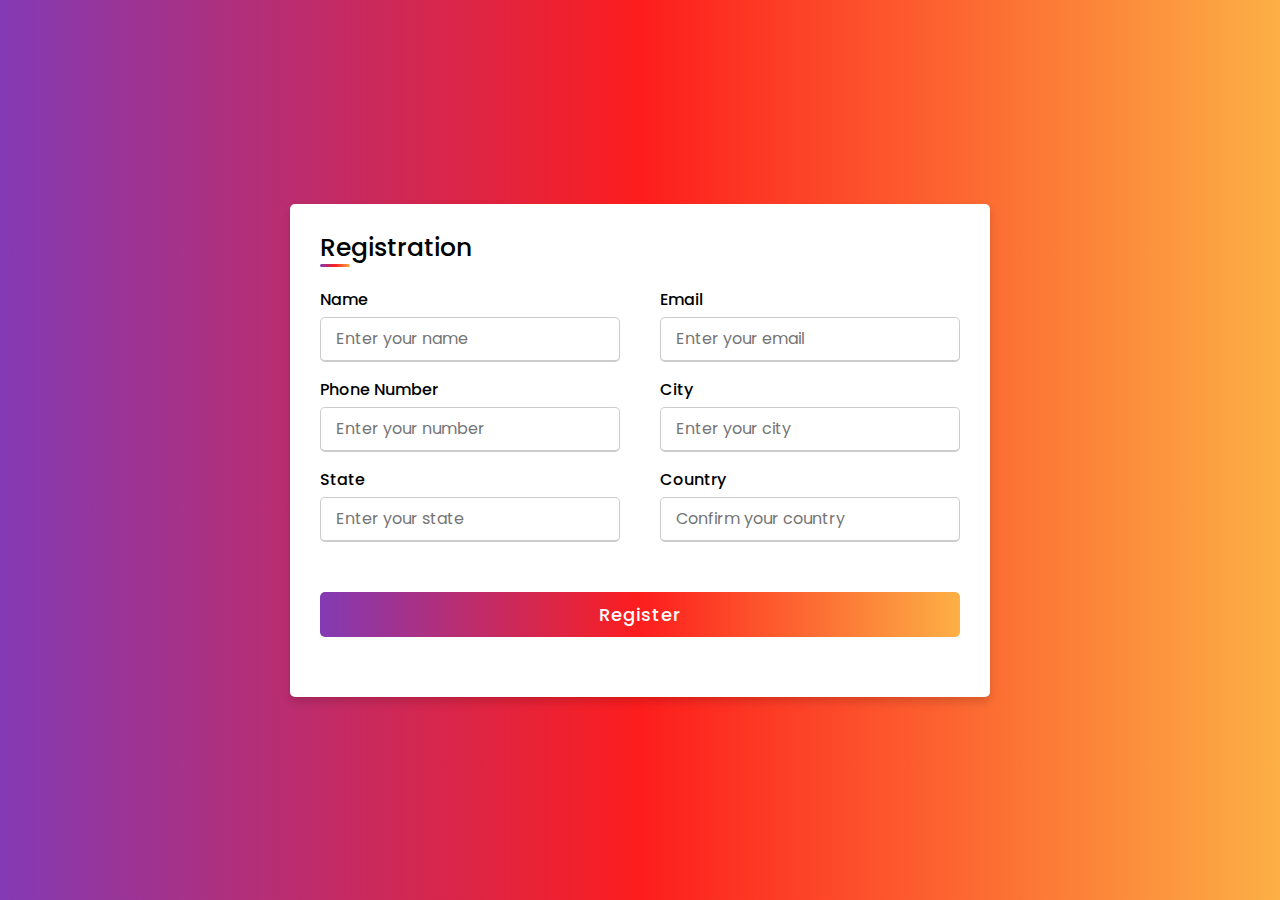
<file: Assignments/Assignment 1/Assignment 1/index.html>
<!DOCTYPE html>
<!-- Created By CodingLab - www.codinglabweb.com -->
<html lang="en" dir="ltr">
  <head>
    <meta charset="UTF-8">
    <!---<title> Responsive Registration Form | CodingLab </title>--->
    <link rel="stylesheet" href="style.css">
     <meta name="viewport" content="width=device-width, initial-scale=1.0">
   </head>
<body>
  <div class="container">
    <div class="title">Registration</div>
    <div class="content">
      <form action="#">
        <div class="user-details">
          <div class="input-box">
            <span class="details">Name</span>
            <input type="text" placeholder="Enter your name" required>
          </div>
          <div class="input-box">
            <span class="details">Email</span>
            <input type="text" placeholder="Enter your email" required>
          </div>
          <div class="input-box">
            <span class="details">Phone Number</span>
            <input type="text" placeholder="Enter your number" required>
          </div>
          <div class="input-box">
            <span class="details">City</span>
            <input type="text" placeholder="Enter your city" required>
          </div>
          <div class="input-box">
            <span class="details">State</span>
            <input type="text" placeholder="Enter your state" required>
          </div>
          <div class="input-box">
            <span class="details">Country</span>
            <input type="text" placeholder="Confirm your country" required>
          </div>
        </div>
        
        <div class="button">
          <input type="submit" value="Register">
        </div>
      </form>
    </div>
  </div>

</body>
</html>
</file>
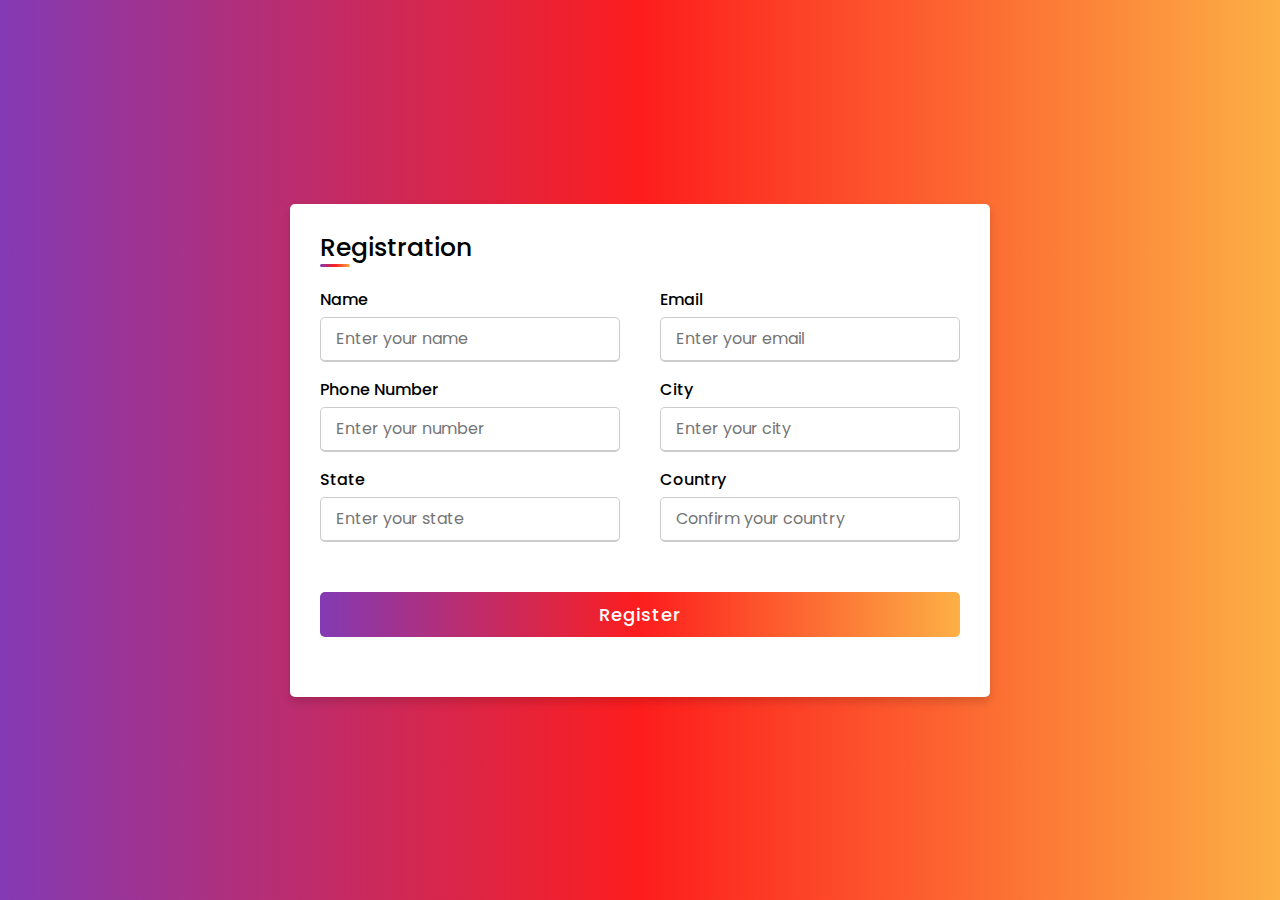
<file: Assignments/Santhosh/Assignment 1/index.html>
<!DOCTYPE html>
<!-- Created By CodingLab - www.codinglabweb.com -->
<html lang="en" dir="ltr">
  <head>
    <meta charset="UTF-8">
    <!---<title> Responsive Registration Form | CodingLab </title>--->
    <link rel="stylesheet" href="style.css">
     <meta name="viewport" content="width=device-width, initial-scale=1.0">
   </head>
<body>
  <div class="container">
    <div class="title">Registration</div>
    <div class="content">
      <form action="#">
        <div class="user-details">
          <div class="input-box">
            <span class="details">Name</span>
            <input type="text" placeholder="Enter your name" required>
          </div>
          <div class="input-box">
            <span class="details">Email</span>
            <input type="text" placeholder="Enter your email" required>
          </div>
          <div class="input-box">
            <span class="details">Phone Number</span>
            <input type="text" placeholder="Enter your number" required>
          </div>
          <div class="input-box">
            <span class="details">City</span>
            <input type="text" placeholder="Enter your city" required>
          </div>
          <div class="input-box">
            <span class="details">State</span>
            <input type="text" placeholder="Enter your state" required>
          </div>
          <div class="input-box">
            <span class="details">Country</span>
            <input type="text" placeholder="Confirm your country" required>
          </div>
        </div>
        
        <div class="button">
          <input type="submit" value="Register">
        </div>
      </form>
    </div>
  </div>

</body>
</html>
</file>
<file: Assignments/Assignment 1/Assignment 1/style.css>
@import url('https://fonts.googleapis.com/css2?family=Poppins:wght@200;300;400;500;600;700&display=swap');
*{
  margin: 0;
  padding: 0;
  box-sizing: border-box;
  font-family: 'Poppins',sans-serif;
}
body{
  height: 100vh;
  display: flex;
  justify-content: center;
  align-items: center;
  padding: 10px;
  background: linear-gradient(90deg, rgba(131,58,180,1) 0%, rgba(253,29,29,1) 50%, rgba(252,176,69,1) 100%);
}
.container{
  max-width: 700px;
  width: 100%;
  background-color: #fff;
  padding: 25px 30px;
  border-radius: 5px;
  box-shadow: 0 5px 10px rgba(0,0,0,0.15);
}
.container .title{
  font-size: 25px;
  font-weight: 500;
  position: relative;
}
.container .title::before{
  content: "";
  position: absolute;
  left: 0;
  bottom: 0;
  height: 3px;
  width: 30px;
  border-radius: 5px;
  background: linear-gradient(90deg, rgba(131,58,180,1) 0%, rgba(253,29,29,1) 50%, rgba(252,176,69,1) 100%);
}
.content form .user-details{
  display: flex;
  flex-wrap: wrap;
  justify-content: space-between;
  margin: 20px 0 12px 0;
}
form .user-details .input-box{
  margin-bottom: 15px;
  width: calc(100% / 2 - 20px);
}
form .input-box span.details{
  display: block;
  font-weight: 500;
  margin-bottom: 5px;
}
.user-details .input-box input{
  height: 45px;
  width: 100%;
  outline: none;
  font-size: 16px;
  border-radius: 5px;
  padding-left: 15px;
  border: 1px solid #ccc;
  border-bottom-width: 2px;
  transition: all 0.3s ease;
}
.user-details .input-box input:focus,
.user-details .input-box input:valid{
  border-color: #9b59b6;
}
 form .gender-details .gender-title{
  font-size: 20px;
  font-weight: 500;
 }
 form .category{
   display: flex;
   width: 80%;
   margin: 14px 0 ;
   justify-content: space-between;
 }
 form .category label{
   display: flex;
   align-items: center;
   cursor: pointer;
 }
 form .category label .dot{
  height: 18px;
  width: 18px;
  border-radius: 50%;
  margin-right: 10px;
  background: #d9d9d9;
  border: 5px solid transparent;
  transition: all 0.3s ease;
}
 #dot-1:checked ~ .category label .one,
 #dot-2:checked ~ .category label .two,
 #dot-3:checked ~ .category label .three{
   background: #9b59b6;
   border-color: #d9d9d9;
 }
 form input[type="radio"]{
   display: none;
 }
 form .button{
   height: 45px;
   margin: 35px 0
 }
 form .button input{
   height: 100%;
   width: 100%;
   border-radius: 5px;
   border: none;
   color: #fff;
   font-size: 18px;
   font-weight: 500;
   letter-spacing: 1px;
   cursor: pointer;
   transition: all 0.3s ease;
   background: linear-gradient(90deg, rgba(131,58,180,1) 0%, rgba(253,29,29,1) 50%, rgba(252,176,69,1) 100%);
 }
 form .button input:hover{
  /* transform: scale(0.99); */
  background: linear-gradient(-90deg, rgba(131,58,180,1) 0%, rgba(253,29,29,1) 50%, rgba(252,176,69,1) 100%);
  }
 @media(max-width: 584px){
 .container{
  max-width: 100%;
}
form .user-details .input-box{
    margin-bottom: 15px;
    width: 100%;
  }
  form .category{
    width: 100%;
  }
  .content form .user-details{
    max-height: 300px;
    overflow-y: scroll;
  }
  .user-details::-webkit-scrollbar{
    width: 5px;
  }
  }
  @media(max-width: 459px){
  .container .content .category{
    flex-direction: column;
  }
}
</file>
<file: Assignments/Santhosh/Assignment 1/style.css>
@import url('https://fonts.googleapis.com/css2?family=Poppins:wght@200;300;400;500;600;700&display=swap');
*{
  margin: 0;
  padding: 0;
  box-sizing: border-box;
  font-family: 'Poppins',sans-serif;
}
body{
  height: 100vh;
  display: flex;
  justify-content: center;
  align-items: center;
  padding: 10px;
  background: linear-gradient(90deg, rgba(131,58,180,1) 0%, rgba(253,29,29,1) 50%, rgba(252,176,69,1) 100%);
}
.container{
  max-width: 700px;
  width: 100%;
  background-color: #fff;
  padding: 25px 30px;
  border-radius: 5px;
  box-shadow: 0 5px 10px rgba(0,0,0,0.15);
}
.container .title{
  font-size: 25px;
  font-weight: 500;
  position: relative;
}
.container .title::before{
  content: "";
  position: absolute;
  left: 0;
  bottom: 0;
  height: 3px;
  width: 30px;
  border-radius: 5px;
  background: linear-gradient(90deg, rgba(131,58,180,1) 0%, rgba(253,29,29,1) 50%, rgba(252,176,69,1) 100%);
}
.content form .user-details{
  display: flex;
  flex-wrap: wrap;
  justify-content: space-between;
  margin: 20px 0 12px 0;
}
form .user-details .input-box{
  margin-bottom: 15px;
  width: calc(100% / 2 - 20px);
}
form .input-box span.details{
  display: block;
  font-weight: 500;
  margin-bottom: 5px;
}
.user-details .input-box input{
  height: 45px;
  width: 100%;
  outline: none;
  font-size: 16px;
  border-radius: 5px;
  padding-left: 15px;
  border: 1px solid #ccc;
  border-bottom-width: 2px;
  transition: all 0.3s ease;
}
.user-details .input-box input:focus,
.user-details .input-box input:valid{
  border-color: #9b59b6;
}
 form .gender-details .gender-title{
  font-size: 20px;
  font-weight: 500;
 }
 form .category{
   display: flex;
   width: 80%;
   margin: 14px 0 ;
   justify-content: space-between;
 }
 form .category label{
   display: flex;
   align-items: center;
   cursor: pointer;
 }
 form .category label .dot{
  height: 18px;
  width: 18px;
  border-radius: 50%;
  margin-right: 10px;
  background: #d9d9d9;
  border: 5px solid transparent;
  transition: all 0.3s ease;
}
 #dot-1:checked ~ .category label .one,
 #dot-2:checked ~ .category label .two,
 #dot-3:checked ~ .category label .three{
   background: #9b59b6;
   border-color: #d9d9d9;
 }
 form input[type="radio"]{
   display: none;
 }
 form .button{
   height: 45px;
   margin: 35px 0
 }
 form .button input{
   height: 100%;
   width: 100%;
   border-radius: 5px;
   border: none;
   color: #fff;
   font-size: 18px;
   font-weight: 500;
   letter-spacing: 1px;
   cursor: pointer;
   transition: all 0.3s ease;
   background: linear-gradient(90deg, rgba(131,58,180,1) 0%, rgba(253,29,29,1) 50%, rgba(252,176,69,1) 100%);
 }
 form .button input:hover{
  /* transform: scale(0.99); */
  background: linear-gradient(-90deg, rgba(131,58,180,1) 0%, rgba(253,29,29,1) 50%, rgba(252,176,69,1) 100%);
  }
 @media(max-width: 584px){
 .container{
  max-width: 100%;
}
form .user-details .input-box{
    margin-bottom: 15px;
    width: 100%;
  }
  form .category{
    width: 100%;
  }
  .content form .user-details{
    max-height: 300px;
    overflow-y: scroll;
  }
  .user-details::-webkit-scrollbar{
    width: 5px;
  }
  }
  @media(max-width: 459px){
  .container .content .category{
    flex-direction: column;
  }
}
</file>
